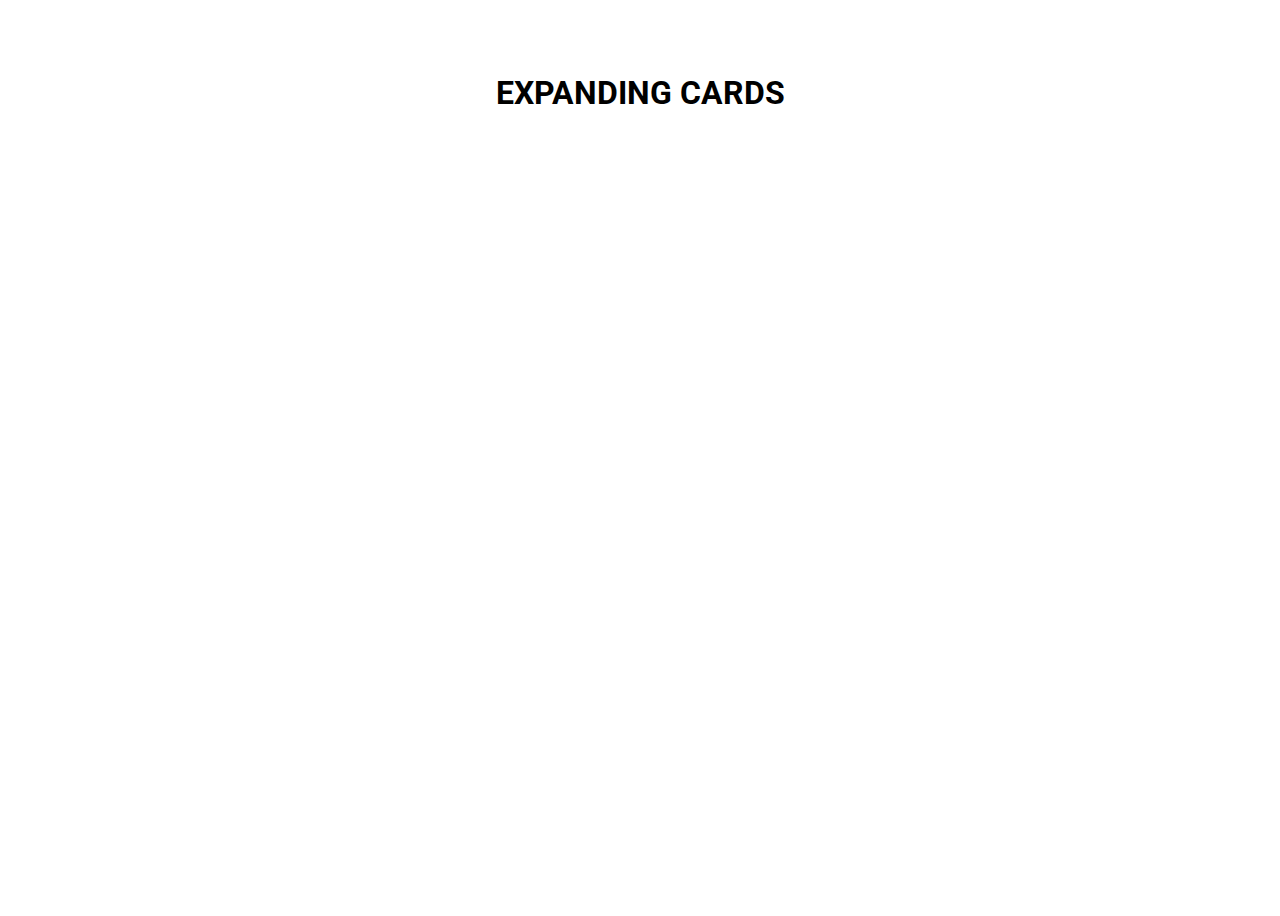
<file: Expanding Cards/index.html>
<!DOCTYPE html>
<html lang="en">
<head>
    <meta charset="UTF-8">
    <meta http-equiv="X-UA-Compatible" content="IE=edge">
    <meta name="viewport" content="width=device-width, initial-scale=1.0">
    <title>Expanding Cards</title>
    <link href="https://fonts.googleapis.com/css?family=Roboto:100,100italic,300,300italic,regular,italic,500,500italic,700,700italic,900,900italic" rel="stylesheet" />
    <link rel="stylesheet" href="styles.css">
     <script src="index.js" defer></script>
</head>
<body>
    <h1>EXPANDING CARDS</h1>
    <div class="container">
        <div class="panel active" style="background-image: url('https://images.unsplash.com/photo-1678388103961-5e1254fcc42a?ixlib=rb-4.0.3&ixid=MnwxMjA3fDB8MHx0b3BpYy1mZWVkfDd8Ym84alFLVGFFMFl8fGVufDB8fHx8&auto=format&fit=crop&w=600&q=60');">
            <h3>Pyramids</h3>
        </div>
        <div class="panel" style="background-image: url('https://images.unsplash.com/photo-1678449463288-95465b27e73d?ixlib=rb-4.0.3&ixid=MnwxMjA3fDB8MHx0b3BpYy1mZWVkfDE1fGJvOGpRS1RhRTBZfHxlbnwwfHx8fA%3D%3D&auto=format&fit=crop&w=600&q=60');">
            <h3>Explorer</h3>
        </div>
        <div class="panel" style="background-image: url('https://images.unsplash.com/photo-1678303801276-66e244cdd70e?ixlib=rb-4.0.3&ixid=MnwxMjA3fDB8MHx0b3BpYy1mZWVkfDI4fGJvOGpRS1RhRTBZfHxlbnwwfHx8fA%3D%3D&auto=format&fit=crop&w=600&q=60');">
            <h3>Vikendi</h3>
        </div>
        <div class="panel" style="background-image: url('https://images.unsplash.com/photo-1676594037928-4ae848ffec58?ixlib=rb-4.0.3&ixid=MnwxMjA3fDB8MHx0b3BpYy1mZWVkfDQzfGJvOGpRS1RhRTBZfHxlbnwwfHx8fA%3D%3D&auto=format&fit=crop&w=600&q=60');">
            <h3>Abstract</h3>
        </div>
        <div class="panel" style="background-image: url('https://images.unsplash.com/photo-1677510313789-96788c2cc299?ixlib=rb-4.0.3&ixid=MnwxMjA3fDB8MHx0b3BpYy1mZWVkfDU0fGJvOGpRS1RhRTBZfHxlbnwwfHx8fA%3D%3D&auto=format&fit=crop&w=600&q=60');">
            <h3>Sunrise</h3>
        </div>

        </div>
    </div>
   
</body>
</html>
</file>
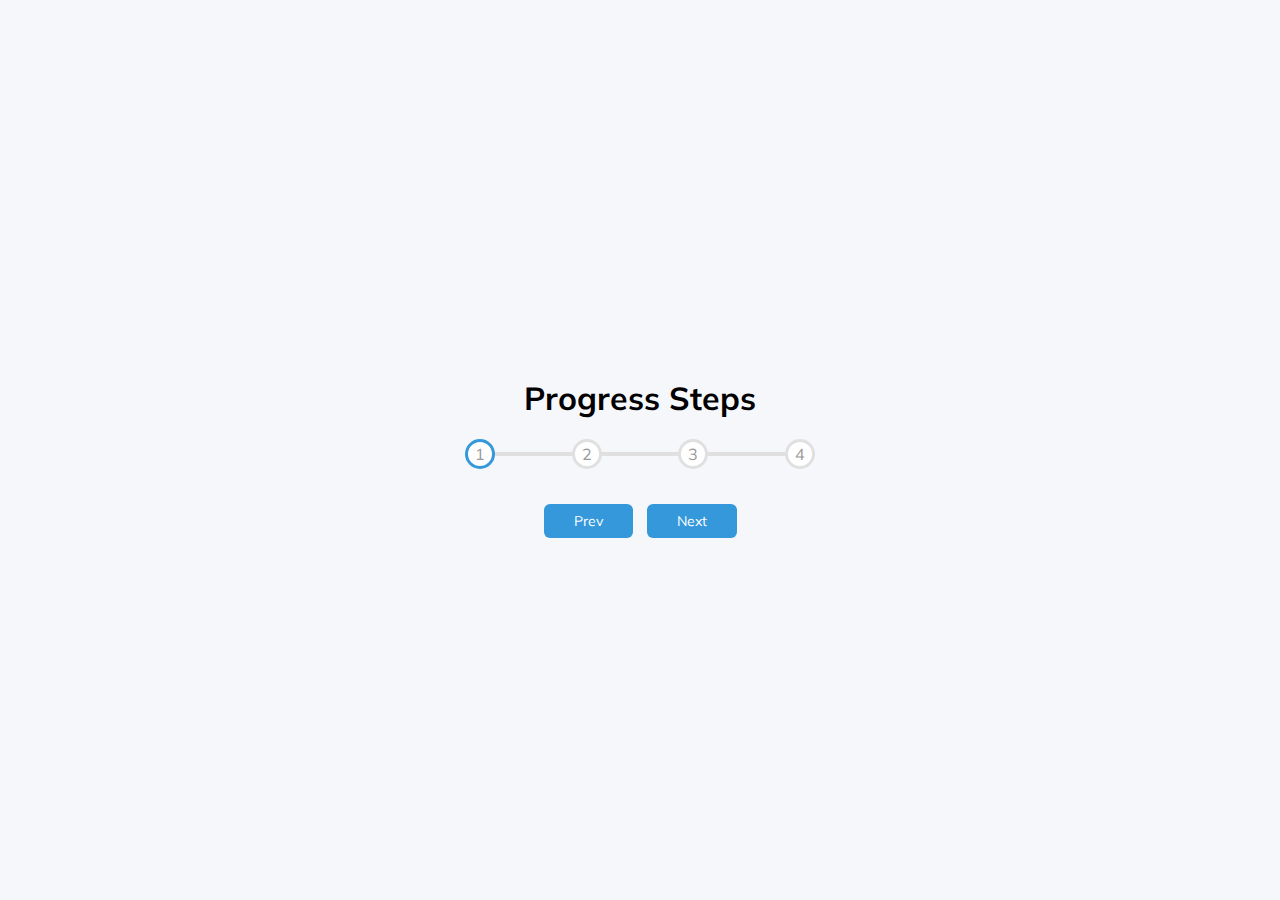
<file: Progress Steps/index.html>
<!DOCTYPE html>
<html lang="en">
<head>
    <meta charset="UTF-8">
    <meta http-equiv="X-UA-Compatible" content="IE=edge">
    <meta name="viewport" content="width=device-width, initial-scale=1.0">
    <title>Progress Steps</title>
    <link href="https://fonts.googleapis.com/css?family=Muli:100,100italic,300,300italic,regular,italic,500,500italic,700,700italic,900,900italic" rel="stylesheet" />
    <link rel="stylesheet" href="styles.css">
    <script src="index.js" defer></script>
</head>
<body>
    <h1>Progress Steps</h1>
    <div class="container">
        <div class="progress-container">
            <div class="progress"id="progress"></div>
            <div class="circle active">1</div>
            <div class="circle ">2</div>
            <div class="circle ">3</div>
            <div class="circle ">4</div>
        </div>
        <button class="btn" id="prev" >Prev</button>
        <button class="btn" id="next" >Next</button>
    </div>
</body>
</html>
</file>
<file: Expanding Cards/styles.css>
*{
    box-sizing: border-box;
}
body{
    font-family: 'Roboto',sans-serif;
    display: flex;
    flex-direction: column;
    align-items: center;
    justify-content: center;
    height: 100vh;
    overflow: hidden;
}
.container{
    display: flex;
    margin: 0;
    width: 90vh;
}
.panel{
    background-size: auto 100%;
    background-position: center;
    background-repeat: no-repeat;
    height: 80vh;
    border-radius: 10px;
    color: white;
    cursor: pointer;
    flex:0.5;
    margin: 5px;
    position: relative;
    transition: flex 0.7s ease-in;
}
.panel h3{
    font-size:20px;
    position:absolute;
    bottom:20px;
    left:10px;
    margin:0;
    opacity:0;
}
.panel.active{
    flex:5;
}
.panel.active h3{
    opacity: 1;
    transition: opacity 0.3s ease-in 0.4s;
}
@media(max-width: 480px){
    .container{
        width: 100vw;
    }
    .panel:nth-of-type(4),panel:nth-of-type(5){
        display:none;
    }
}
</file>
<file: Progress Steps/styles.css>
:root{
    --line-border-fill: #3498db;
    --line-border-empty: #e0e0e0;
}
*{
    box-sizing: border-box;
}
body{
    background-color: #f6f7fb;
    font-family: 'Muli',sans-serif;
    display: flex;
    flex-direction: column;
    align-items: center;
    justify-content: center;
    height: 100vh;
    overflow: hidden;
    margin: 0;
}
.container{
    text-align: center;
}
.progress-container{
    display: flex;
    justify-content: space-between;
    position: relative;
    margin-bottom: 30px;
    max-width: 100%;
    width: 350px;
}

.progress-container::before{
    content: '';
    background-color: var(--line-border-empty);
    position:absolute;
    top:50%;
    left:0;
    transform:translateY(-50%);
    height: 4px;
    width: 100%;
    z-index:-1;
}

.progress{
    background-color: var(--line-border-fill);
    position:absolute;
    top:50%;
    left:0;
    transform:translateY(-50%);
    height: 4px;
    width: 0%;
    z-index:-1;
    transition:0.4s ease;
}
.circle{
    background-color: #fff;
    color:#999;
    border-radius: 50%;
    height: 30px;
    width:30px;
    display:flex;
    align-items: center;
    justify-content: center;
    border: 3px solid var(--line-border-empty);
    transition: .4s ease;
}
.circle.active{
    border-color: var(--line-border-fill);
}
.btn{
    background-color: var(--line-border-fill);
    color:#fff;
    border:0;
    border-radius: 6px;
    cursor: pointer;
    font-family: inherit;
    padding: 8px 30px;
    margin: 5px;
    font-size: 14px;
}

.btn:active {
    transform:scale(0.98);
}

.btn:focus {
    outline:0;
}
.btn:disabled {
    background-color: var(--line-border-empty);
    cursor: not-allowed;
}
</file>
